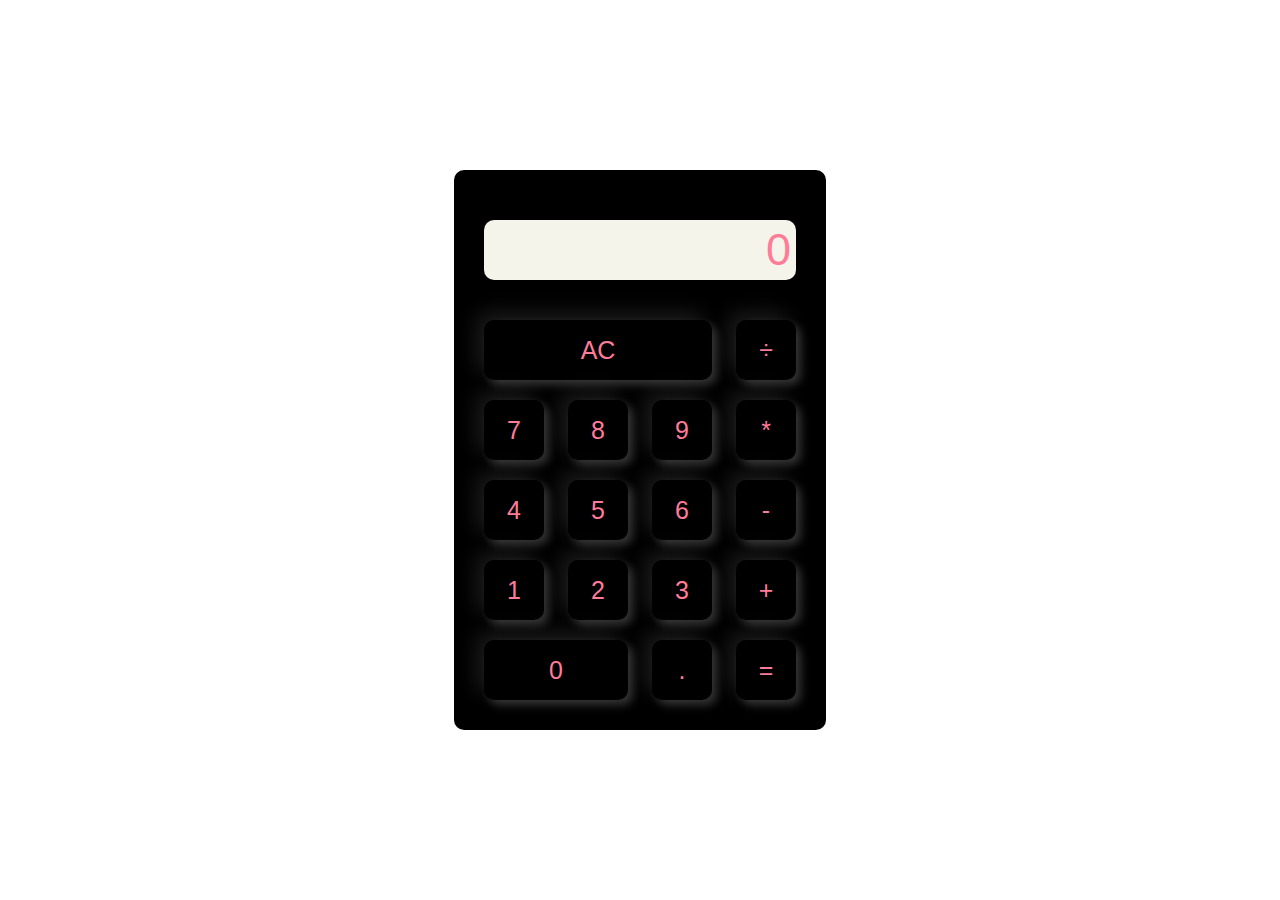
<file: week2/index.html>
<!DOCTYPE html>
<html lang="en" lang="en">
  <head>
    <title>계산기</title>
    <link rel="stylesheet" href="./css/style.css" />
  </head>
  <body>
    <div class="wrapper">
      <div class="calculator">
        <div class="display">
          <input type="text" id="display" value="0" disabled="true" />
        </div>

        <div>
          <input type="button" value="AC" class="ac" />
          <input type="button" id="operator" value="&divide;" />
        </div>
        <div>
          <input type="button" value="7" />
          <input type="button" value="8" />
          <input type="button" value="9" />
          <input type="button" id="operator" value="*" />
        </div>
        <div>
          <input type="button" value="4" />
          <input type="button" value="5" />
          <input type="button" value="6" />
          <input type="button" id="operator" value="-" />
        </div>
        <div>
          <input type="button" value="1" />
          <input type="button" value="2" />
          <input type="button" value="3" />
          <input type="button" id="operator" value="+" />
        </div>
        <div>
          <input type="button" value="0" class="zero" />
          <input type="button" value="." />
          <input type="button" id="operator" value="=" />
        </div>
      </div>
    </div>
  </body>
</html>
</file>
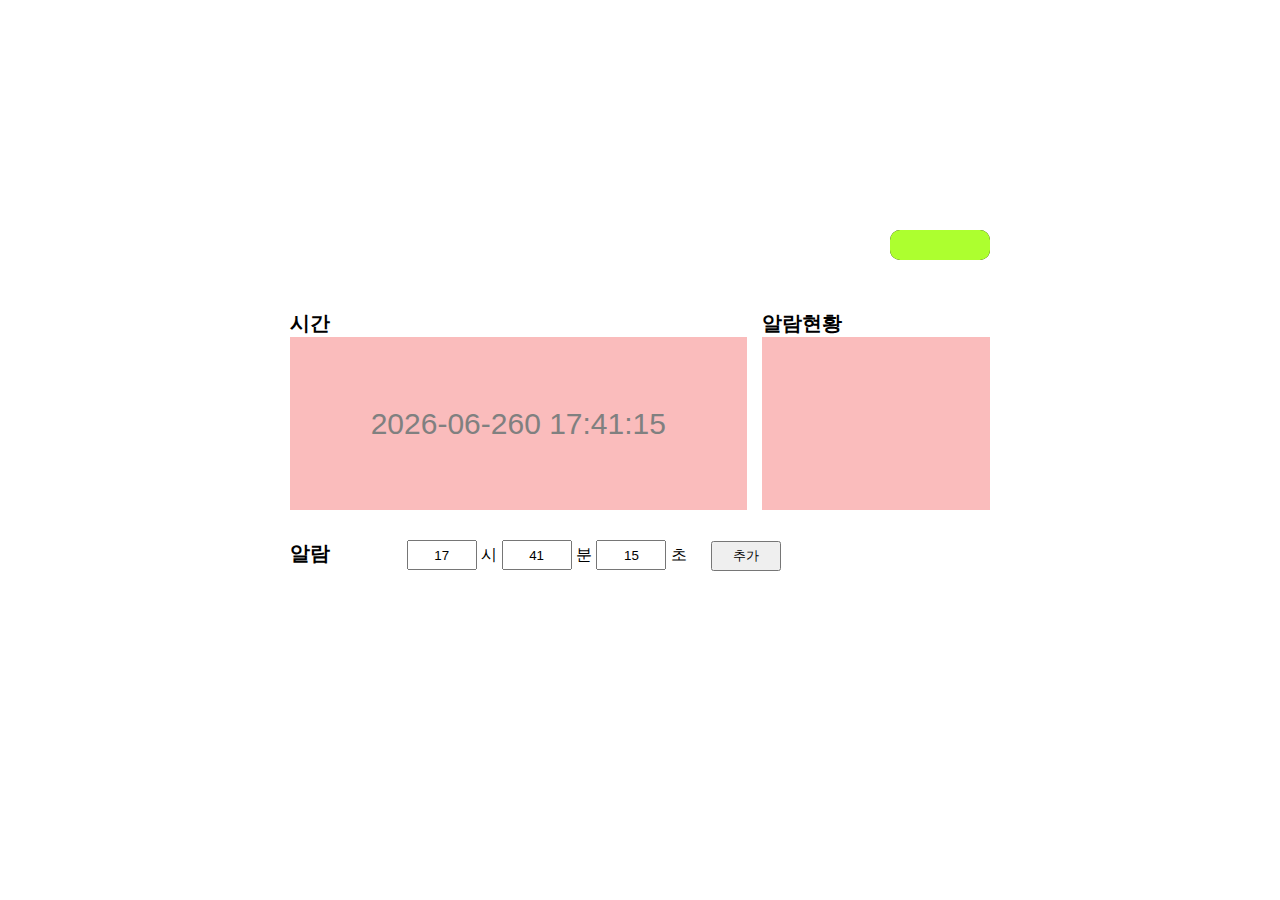
<file: week3/index.html>
<!DOCTYPE html>
<html lang="en">
  <head>
    <title>week3</title>
    <link rel="stylesheet" href="./css/style.css" />
  </head>
  <body>
    <div class="wrapper">
      <div class="container">
        <div class="battery-container">
          <div id="battery"></div>
          <div id="battery-background"></div>
        </div>
        <div class="time-container">
          <div class="time-area">
            <div class="title">시간</div>
            <div id="clock-container">
              <div class="alarm-info" id="clock"></div>
            </div>
          </div>
          <div class="time-area">
            <div class="title">알람현황</div>
            <div class="alarm-info">
              <div id="alarm-text"></div>
            </div>
          </div>
        </div>
        <div class="alarm-container">
          <div class="title">알람</div>
          <div class="setting-info">
            <div id="alarm"></div>
          </div>
        </div>
      </div>
    </div>
    <script src="./js/scripts.js"></script>
  </body>
</html>
</file>
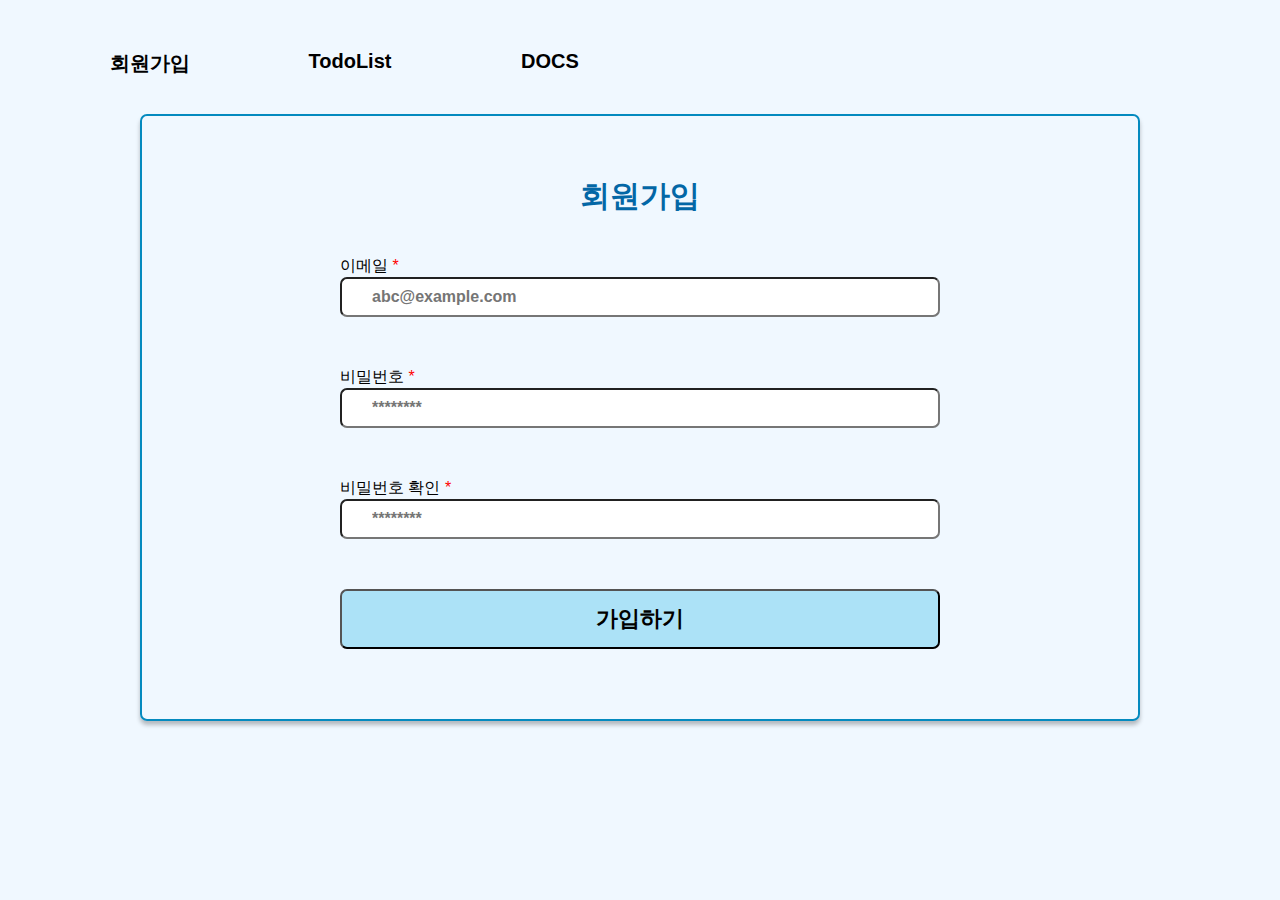
<file: week4/register.html>
<!DOCTYPE html>
<html>
  <head>
    <meta charset="utf-8" />
    <meta name="viewport" content="width=device-width, initial-scale=1" />
    <title>week4</title>
    <link rel="icon" href="../assets/favicon.png" />
    <link rel="stylesheet" href="./css/register.css" />
    <link rel="stylesheet" href="./css/common.css" />
    <script src="./js/register.js" type="module" defer></script>
  </head>
  <body>
    <nav>
      <ul>
        <li><a href="./register.html">회원가입</a></li>
        <li><a href="./">TodoList</a></li>
        <li><a href="https://github.com/YENA0512/WebAssignment">DOCS</a></li>
      </ul>
    </nav>
    <main>
      <!-- 회원가입 폼(Form) -->
      <div class="register-user-form-container">
        <form class="box register-user-form-box" id="registerUserForm">
          <h1 class="title">회원가입</h1>
          <div class="field">
            <label class="label" for="emailInput"
              >이메일<span style="color: red"> *</span></label
            >
            <div class="control">
              <input
                class="input"
                id="emailInput"
                type="email"
                placeholder="abc@example.com"
                autocomplete="on"
              />
            </div>
          </div>

          <div class="field">
            <label class="label" for="passwordInput"
              >비밀번호<span style="color: red"> *</span></label
            >
            <div class="control">
              <input
                class="input"
                id="passwordInput"
                type="password"
                placeholder="********"
                autocomplete="off"
              />
            </div>
          </div>

          <div class="field">
            <label class="label" for="passwordConfirmInput"
              >비밀번호 확인<span style="color: red"> *</span></label
            >
            <div class="control">
              <input
                class="input"
                id="passwordConfirmInput"
                type="password"
                placeholder="********"
                autocomplete="off"
              />
            </div>
          </div>

          <button
            class="button btn btn-primary button-submit"
            id="submitButton"
          >
            가입하기
          </button>
        </form>
      </div>
    </main>
  </body>
</html>
</file>
<file: week2/css/style.css>
* {
  margin: 0;
  padding: 0;
  box-sizing: border-box;
  user-select: none;
}

.wrapper {
  width: 100vw;
  height: 100vh;
  display: flex;
  align-items: center;
  justify-content: center;
}

.calculator {
  background-color: black;
  padding: 20px;
  border-radius: 10px;
}
.calculator input {
  border: 0;
  outline: 0;
  width: 60px;
  height: 60px;
  border-radius: 10px;
  box-shadow: -8px -8px 20px rgba(255, 255, 255, 0.1),
    5px 5px 10px rgba(255, 255, 255, 0.2);
  background: transparent;
  font-size: 25px;
  cursor: pointer;
  margin: 10px;
  color: rgb(255, 124, 153);
  cursor: pointer;
}

.calculator input:hover {
  background-color: beige;
}
.calculator input:active {
  background-color: white;
}

.calculator .display {
  display: flex;
  margin: 20px 0;
}

.calculator .display input {
  text-align: right;
  flex: 1;
  font-size: 45px;
  box-shadow: none;
  padding: 5px;
  background-color: rgb(244, 244, 234);
  color: rgb(255, 124, 153);
}

.calculator input.ac {
  width: 228px;
}
.calculator input.zero {
  width: 144px;
}
/* 
.calculator input.active {
  box-shadow: 0px 0px 10px black;
} */
</file>
<file: week3/css/style.css>
* {
  margin: 0;
  padding: 0;
  box-sizing: border-box;
  user-select: none;
  font-family: "Noto Sans", sans-serif;
}

.wrapper {
  width: 100vw;
  height: 100vh;
  display: flex;
  align-items: center;
  justify-content: center;

  padding: 5rem 10rem;
}
.container {
  width: 700px;

  display: flex;
  flex-direction: column;
  justify-content: center;
}

.title {
  font-size: 20px;
  font-weight: 700;
}
.battery-container {
  height: 50px;
  display: flex;
  justify-content: right;
  margin-bottom: 30px;
}

.time-container {
  height: 200px;
  display: grid;
  grid-template-columns: 4fr 2fr;
  column-gap: 15px;
  margin-bottom: 30px;
}

.alarm-container {
  height: 100px;
  display: grid;
  grid-template-columns: 1fr 5fr;
  margin-bottom: 30px;
}

.time-area {
  height: 100%;
  display: flex;
  flex-direction: column;
}
.alarm-info {
  width: 100%;
  height: 100%;
  background-color: rgb(250, 188, 188);
}

#alarm input {
  width: 70px;
  height: 30px;
  text-align: center;
}

#setalarm {
  margin-left: 20px;
}

#alarm-text {
  margin-top: 20px;
  font-size: 20px;
  text-align: center;
}

#clock-container {
  height: 100%;
}

#clock {
  font-size: 30px;
  color: gray;
  text-align: center;
  display: flex;
  align-items: center;
  justify-content: center;
}

#battery-background {
  position: relative;
  right: 0px;
  width: 100px;
  height: 30px;
  background-color: black;
  border-radius: 10px;
}
#battery {
  position: relative;
  z-index: 1;
  left: 100px;
  width: 100px;
  height: 30px;
  background-color: greenyellow;
  border-radius: 10px;
}
</file>
<file: week4/css/register.css>
.register-user-form-container {
  display: flex;
  justify-content: center;
  margin: 5% auto;
  width: 1000px;

  box-sizing: border-box;
  border: 2px solid #048abf;
  box-shadow: 0px 4px 4px rgba(0, 0, 0, 0.25);
  border-radius: 7px;
}

.register-user-form-box {
  width: 600px;
  margin: 5% 10%;
}

.register-user-form-box .title {
  text-align: center;
  margin: 20px 0;
  margin-bottom: 50px;
}

.register-user-form-box .button {
  font-weight: bold;
  width: 100%;
  height: 60px;
  border-radius: 7px;
  margin: 0 auto;
  margin-bottom: 20px;
  font-size: 1.4rem;
  background-color: #048abf;
}
#submitButton {
  background-color: #ace2f7;
}
.title {
  font-weight: 800;
  font-size: 30px;
  line-height: 20px;
  text-align: center;
  color: #0367a6;
}
.field {
  width: 100%;
  margin-bottom: 50px;
  margin-top: 30px;
}
.label {
  margin-bottom: 30px;
}
.input {
  font-weight: bold;
  width: 100%;
  height: 40px;
  border-radius: 7px;
  margin: 0 auto;
  padding-left: 5%;
  font-size: 1rem;
}
</file>
<file: week4/css/common.css>
* {
  margin: 0;
  padding: 0;
  box-sizing: border-box;
}

body {
  height: 100vh;
  width: 100vw;
  background-color: aliceblue;
  font-family: "Noto Sans", sans-serif;
}

nav {
  height: 50px;
  width: 850px;
  padding-top: 50px;
}

nav ul li {
  float: left;
  list-style: none;

  vertical-align: middle;
  text-align: center;
  padding-left: 50px;
  margin-left: 50px;
}

li {
  text-decoration: none;
  color: white;
  display: block;
  width: 150px;
  font-size: 20px;
  font-weight: 700;
}

a {
  text-decoration: none;
  color: black;
}
</file>
